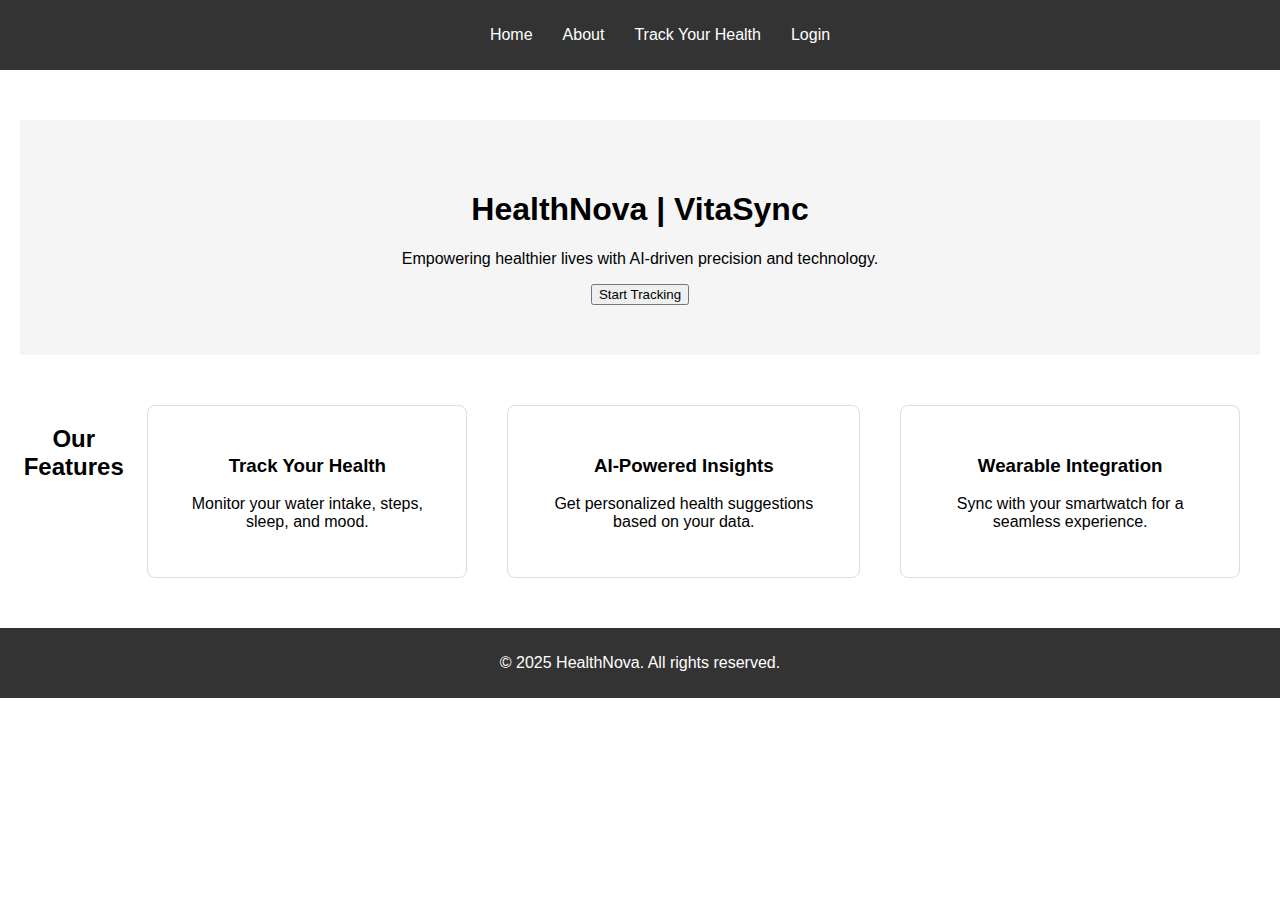
<file: Project/New folder/index.html>
<!DOCTYPE html>
<html lang="en">
<head>
    <meta charset="UTF-8">
    <meta name="viewport" content="width=device-width, initial-scale=1.0">
    <title>HealthNova | VitaSync</title>
    <link rel="stylesheet" href="style.css">
</head>
<body>
    <header>
        <nav>
            <ul>
                <li><a href="#">Home</a></li>
                <li><a href="#">About</a></li>
                <li><a href="#">Track Your Health</a></li>
                <li><a href="login.html">Login</a></li>
            </ul>
        </nav>
    </header>

    <main>
        <section class="hero">
            <h1>HealthNova | VitaSync</h1>
            <p>Empowering healthier lives with AI-driven precision and technology.</p>
            <button onclick="window.location.href='login.html'">Start Tracking</button>
        </section>

        <section class="features">
            <h2>Our Features</h2>
            <div class="feature">
                <h3>Track Your Health</h3>
                <p>Monitor your water intake, steps, sleep, and mood.</p>
            </div>
            <div class="feature">
                <h3>AI-Powered Insights</h3>
                <p>Get personalized health suggestions based on your data.</p>
            </div>
            <div class="feature">
                <h3>Wearable Integration</h3>
                <p>Sync with your smartwatch for a seamless experience.</p>
            </div>
        </section>
    </main>

    <footer>
        <p>&copy; 2025 HealthNova. All rights reserved.</p>
    </footer>

    <script src="app.js"></script>
</body>
</html>
</file>
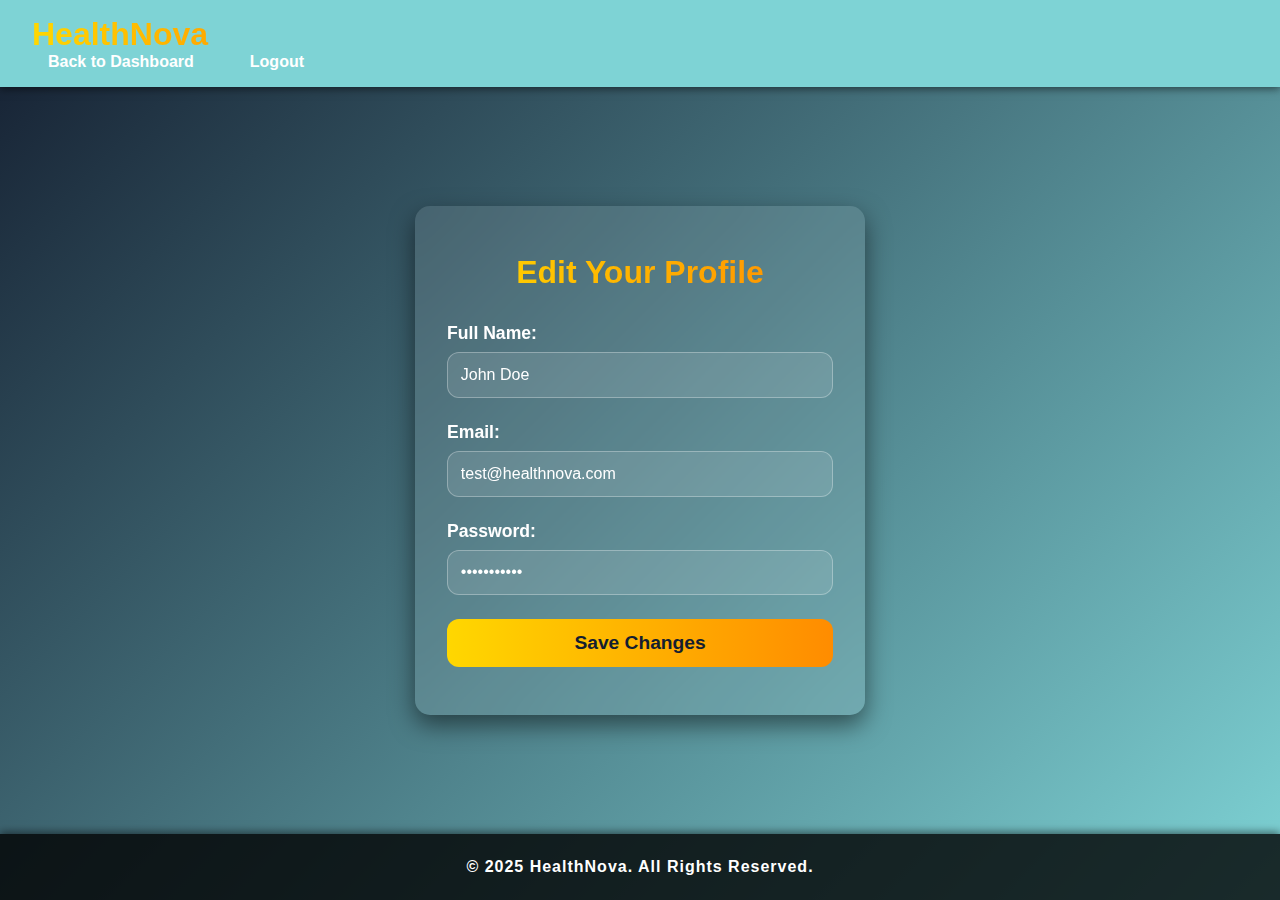
<file: edit-dashboard.html>
<!DOCTYPE html>
<html lang="en">
<head>
    <meta charset="UTF-8">
    <meta name="viewport" content="width=device-width, initial-scale=1.0">
    <title>Edit Dashboard | HealthNova</title>
    <link rel="stylesheet" href="editdashboard.css">
</head>
<body>
    <header>
        <nav>
            <div class="logo">
                <h1>HealthNova</h1>
            </div>
            <ul>
                <li><a href="dashboard.html">Back to Dashboard</a></li>
                <li><a href="login.html">Logout</a></li>
            </ul>
        </nav>
    </header>

    <main>
        <section class="edit-dashboard">
            <div class="form-container">
                <h2>Edit Your Profile</h2>
                <form id="editForm">
                    <div class="input-group">
                        <label for="name">Full Name:</label>
                        <input type="text" id="name" name="name" value="John Doe" required>
                    </div>
                    <div class="input-group">
                        <label for="email">Email:</label>
                        <input type="email" id="email" name="email" value="test@healthnova.com" required>
                    </div>
                    <div class="input-group">
                        <label for="password">Password:</label>
                        <input type="password" id="password" name="password" value="password123" required>
                    </div>
                    <button type="button" class="cta-button" onclick="saveProfile()">Save Changes</button>
                </form>
            </div>
        </section>
    </main>

    <footer>
        <p>&copy; 2025 HealthNova. All Rights Reserved.</p>
    </footer>

    <script>
        // Save profile to local storage
        function saveProfile() {
            const name = document.getElementById("name").value;
            const email = document.getElementById("email").value;
            const password = document.getElementById("password").value;

            // Save to local storage
            localStorage.setItem("profileName", name);
            localStorage.setItem("profileEmail", email);
            localStorage.setItem("profilePassword", password);

            alert("Profile updated successfully!");
        }
    </script>
</body>
</html>
</file>
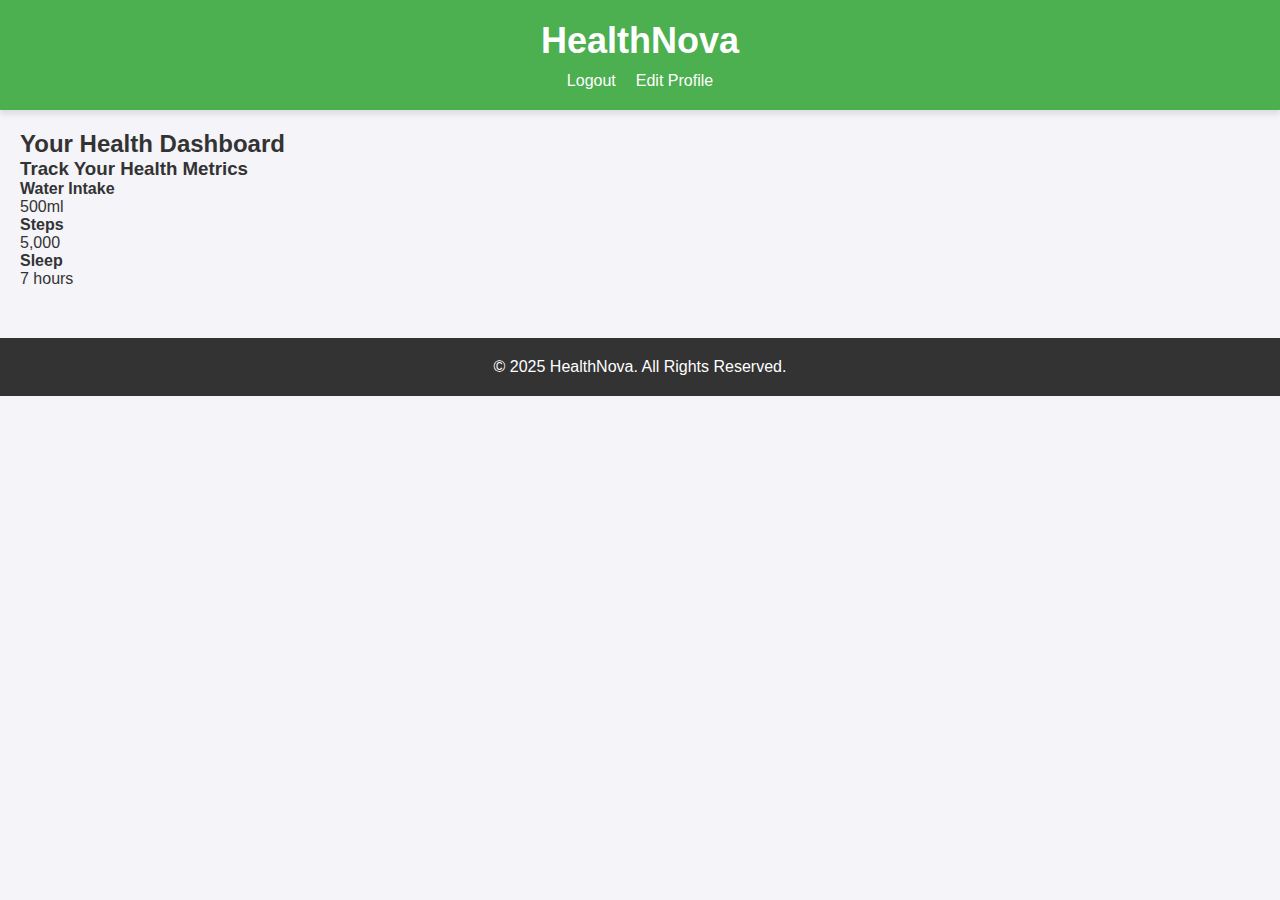
<file: Project/dashboard.html>
<!DOCTYPE html>
<html lang="en">
<head>
    <meta charset="UTF-8">
    <meta name="viewport" content="width=device-width, initial-scale=1.0">
    <title>Dashboard | HealthNova</title>
    <link rel="stylesheet" href="dashboard.css">
</head>
<body>
    <header>
        <nav>
            <div class="logo">
                <h1>HealthNova</h1>
            </div>
            <ul>
                <li><a href="login.html">Logout</a></li>
                <li><a href="edit-dashboard.html">Edit Profile</a></li>
            </ul>
        </nav>
    </header>

    <main>
        <section class="dashboard">
            <div class="dashboard-header">
                <h2>Your Health Dashboard</h2>
            </div>
            <div class="dashboard-content">
                <h3>Track Your Health Metrics</h3>
                <div class="metric-card">
                    <h4>Water Intake</h4>
                    <p>500ml</p>
                </div>
                <div class="metric-card">
                    <h4>Steps</h4>
                    <p>5,000</p>
                </div>
                <div class="metric-card">
                    <h4>Sleep</h4>
                    <p>7 hours</p>
                </div>
            </div>
        </section>
    </main>

    <footer>
        <p>&copy; 2025 HealthNova. All Rights Reserved.</p>
    </footer>
</body>
</html>
</file>
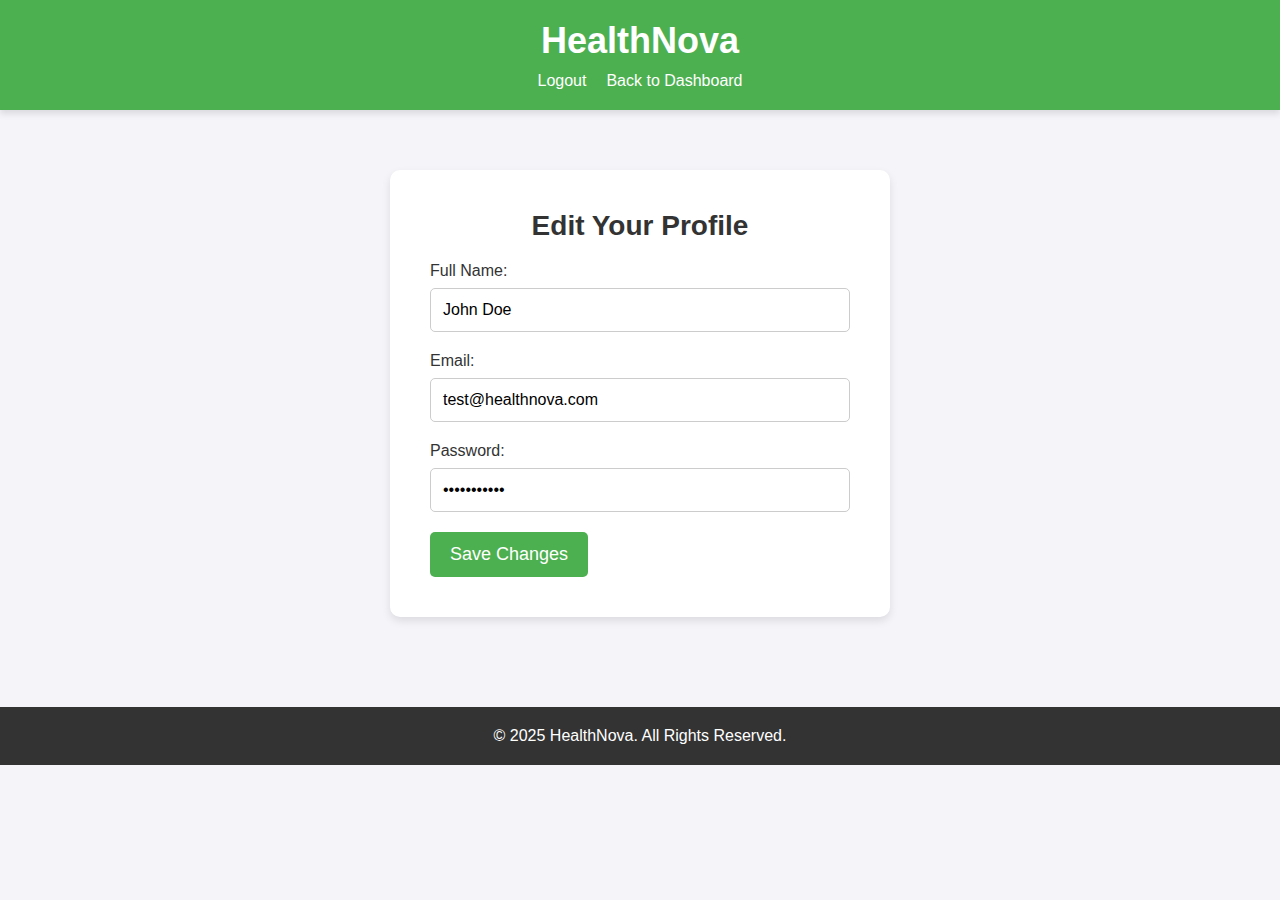
<file: Project/edit-dashboard.html>
<!DOCTYPE html>
<html lang="en">
<head>
    <meta charset="UTF-8">
    <meta name="viewport" content="width=device-width, initial-scale=1.0">
    <title>Edit Dashboard | HealthNova</title>
    <link rel="stylesheet" href="dashboard.css">
</head>
<body>
    <header>
        <nav>
            <div class="logo">
                <h1>HealthNova</h1>
            </div>
            <ul>
                <li><a href="login.html">Logout</a></li>
                <li><a href="dashboard.html">Back to Dashboard</a></li>
            </ul>
        </nav>
    </header>

    <main>
        <section class="edit-dashboard">
            <div class="form-container">
                <h2>Edit Your Profile</h2>
                <form id="editForm" method="POST">
                    <div class="input-group">
                        <label for="name">Full Name:</label>
                        <input type="text" id="name" name="name" value="John Doe" required>
                    </div>
                    <div class="input-group">
                        <label for="email">Email:</label>
                        <input type="email" id="email" name="email" value="test@healthnova.com" required>
                    </div>
                    <div class="input-group">
                        <label for="password">Password:</label>
                        <input type="password" id="password" name="password" value="password123" required>
                    </div>
                    <button type="submit" class="cta-button">Save Changes</button>
                </form>
            </div>
        </section>
    </main>

    <footer>
        <p>&copy; 2025 HealthNova. All Rights Reserved.</p>
    </footer>
</body>
</html>
</file>
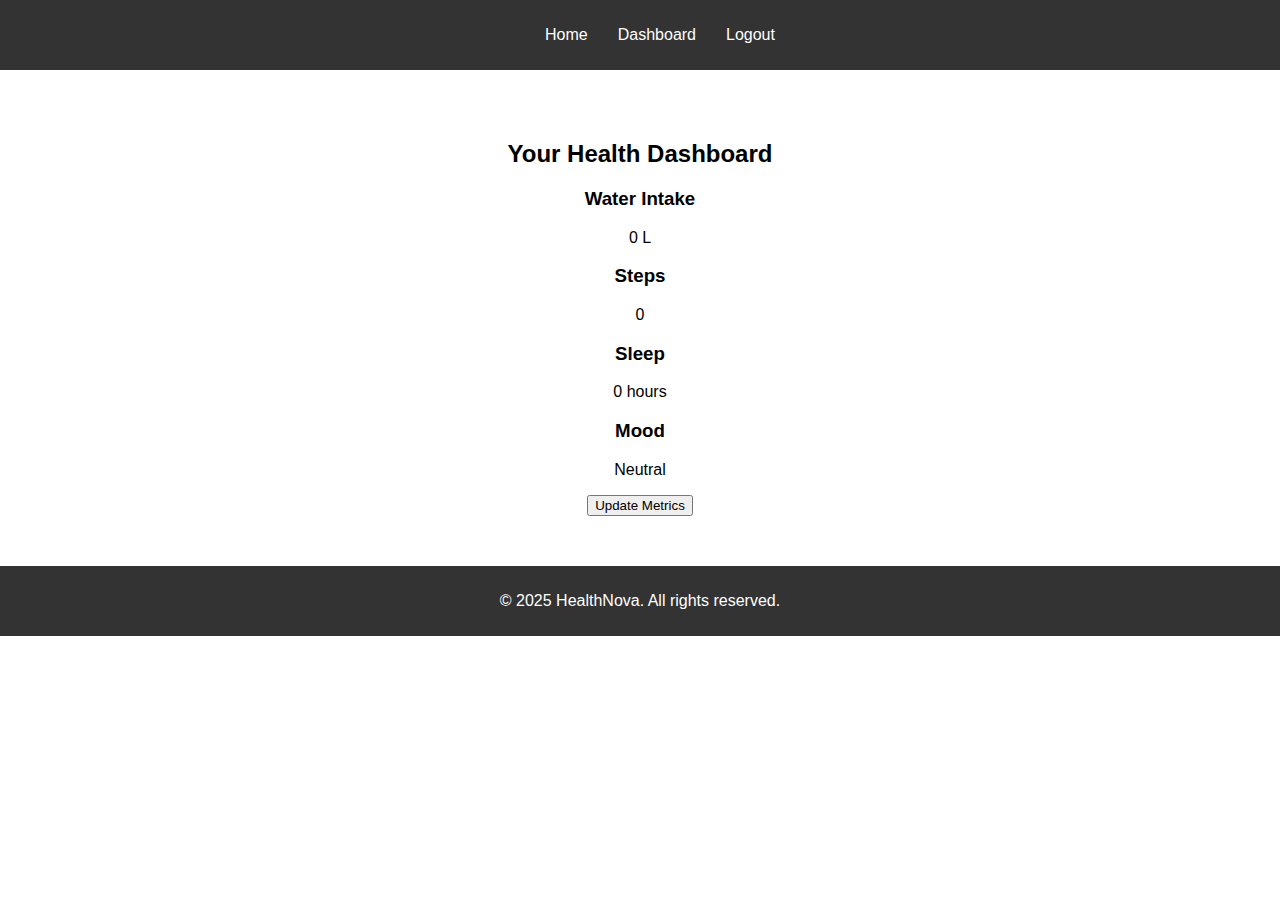
<file: Project/New folder/dashboard.html>
<!DOCTYPE html>
<html lang="en">
<head>
    <meta charset="UTF-8">
    <meta name="viewport" content="width=device-width, initial-scale=1.0">
    <title>Dashboard | HealthNova</title>
    <link rel="stylesheet" href="style.css">
</head>
<body>
    <header>
        <nav>
            <ul>
                <li><a href="index.html">Home</a></li>
                <li><a href="#">Dashboard</a></li>
                <li><a href="login.html">Logout</a></li>
            </ul>
        </nav>
    </header>

    <main>
        <section class="dashboard">
            <h2>Your Health Dashboard</h2>
            <div id="metrics">
                <div>
                    <h3>Water Intake</h3>
                    <p id="water">0 L</p>
                </div>
                <div>
                    <h3>Steps</h3>
                    <p id="steps">0</p>
                </div>
                <div>
                    <h3>Sleep</h3>
                    <p id="sleep">0 hours</p>
                </div>
                <div>
                    <h3>Mood</h3>
                    <p id="mood">Neutral</p>
                </div>
            </div>
            <button onclick="updateMetrics()">Update Metrics</button>
        </section>
    </main>

    <footer>
        <p>&copy; 2025 HealthNova. All rights reserved.</p>
    </footer>

    <script src="dashboard.js"></script>
</body>
</html>
</file>
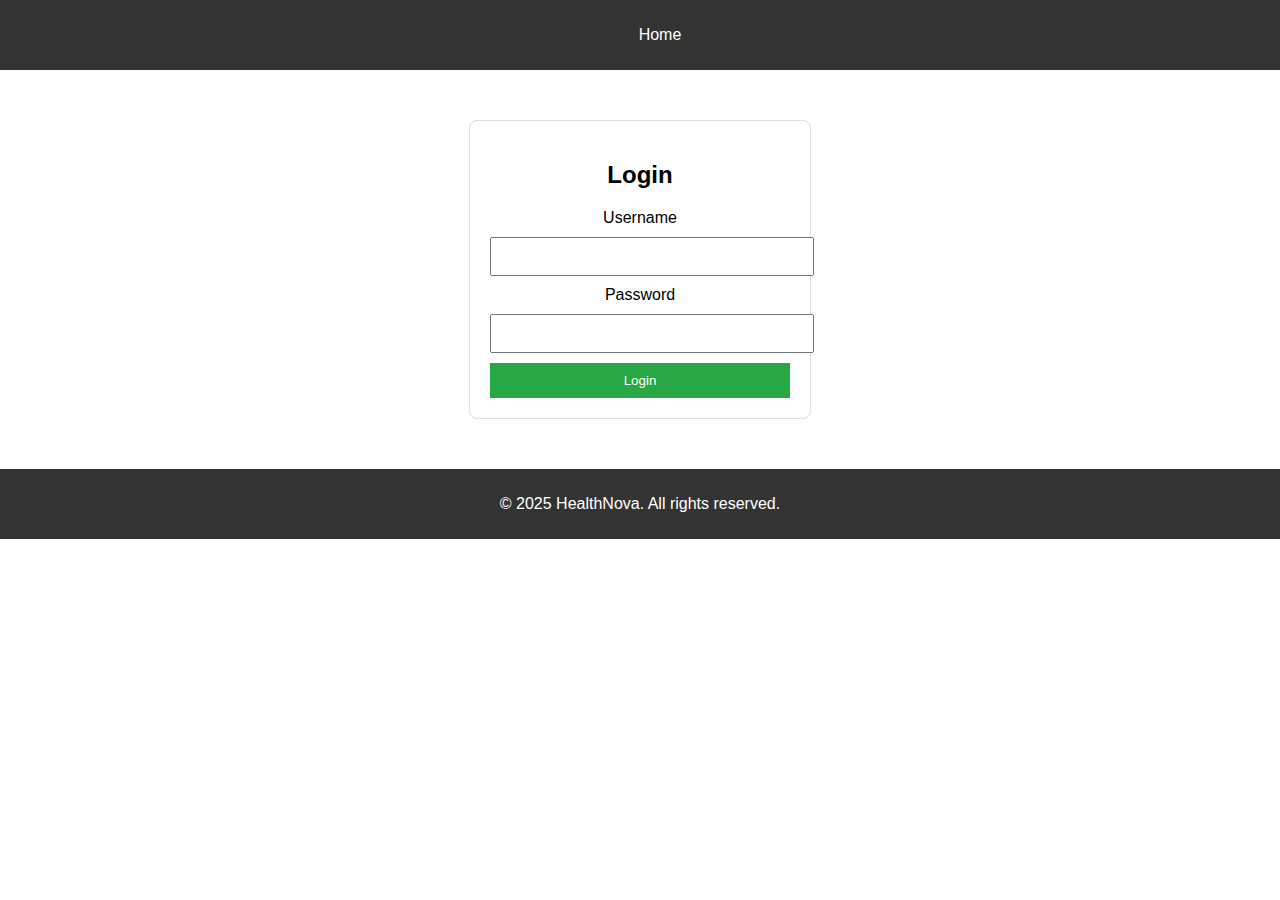
<file: Project/New folder/login.html>
<!DOCTYPE html>
<html lang="en">
<head>
    <meta charset="UTF-8">
    <meta name="viewport" content="width=device-width, initial-scale=1.0">
    <title>Login | HealthNova</title>
    <link rel="stylesheet" href="style.css">
</head>
<body>
    <header>
        <nav>
            <ul>
                <li><a href="index.html">Home</a></li>
            </ul>
        </nav>
    </header>

    <main>
        <section class="login">
            <h2>Login</h2>
            <form id="loginForm">
                <label for="username">Username</label>
                <input type="text" id="username" name="username" required>
                <label for="password">Password</label>
                <input type="password" id="password" name="password" required>
                <button type="submit">Login</button>
            </form>
        </section>
    </main>

    <footer>
        <p>&copy; 2025 HealthNova. All rights reserved.</p>
    </footer>

    <script src="login.js"></script>
</body>
</html>
</file>
<file: Project/New folder/style.css>
/* General styling */
body {
    font-family: Arial, sans-serif;
    margin: 0;
    padding: 0;
}

header {
    background-color: #333;
    padding: 10px;
    color: #fff;
}

header nav ul {
    list-style: none;
    display: flex;
    justify-content: center;
}

header nav ul li {
    margin: 0 15px;
}

header nav ul li a {
    color: #fff;
    text-decoration: none;
}

main {
    padding: 50px 20px;
    text-align: center;
}

.hero {
    background-color: #f5f5f5;
    padding: 50px 20px;
}

.features {
    display: flex;
    justify-content: center;
    margin-top: 50px;
}

.feature {
    margin: 0 20px;
    padding: 30px;
    border: 1px solid #ddd;
    border-radius: 8px;
}

footer {
    background-color: #333;
    padding: 10px;
    color: #fff;
    text-align: center;
}

.login {
    width: 300px;
    margin: 0 auto;
    padding: 20px;
    border: 1px solid #ddd;
    border-radius: 8px;
}

.login input {
    width: 100%;
    padding: 10px;
    margin: 10px 0;
}

.login button {
    width: 100%;
    padding: 10px;
    background-color: #28a745;
    color: white;
    border: none;
    cursor: pointer;
}

.login button:hover {
    background-color: #218838;
}
</file>
<file: Project/dashboard.css>
/* Global Styles */
* {
    margin: 0;
    padding: 0;
    box-sizing: border-box;
    font-family: 'Segoe UI', Tahoma, Geneva, Verdana, sans-serif;
}

body {
    background-color: #f4f4f9;
    color: #333;
    overflow-x: hidden;
}

a {
    text-decoration: none;
    color: inherit;
}

/* Header */
header {
    background-color: #4CAF50;
    padding: 20px 0;
    text-align: center;
    color: white;
    box-shadow: 0 4px 6px rgba(0, 0, 0, 0.1);
}

header h1 {
    font-size: 36px;
    margin: 0;
}

/* Navigation Bar */
nav ul {
    display: flex;
    justify-content: center;
    gap: 20px;
    margin-top: 10px;
    list-style: none;
}

nav ul li {
    font-size: 16px;
    transition: transform 0.3s ease;
}

nav ul li:hover {
    transform: scale(1.1);
}

/* Main Content */
main {
    padding: 20px;
}

.dashboard-card {
    background-color: white;
    border-radius: 10px;
    box-shadow: 0 4px 8px rgba(0, 0, 0, 0.1);
    padding: 30px;
    margin-bottom: 20px;
    transition: transform 0.3s ease, box-shadow 0.3s ease;
}

.dashboard-card:hover {
    transform: translateY(-5px);
    box-shadow: 0 10px 20px rgba(0, 0, 0, 0.2);
}

.dashboard-card h3 {
    font-size: 24px;
    margin-bottom: 10px;
}

.dashboard-card p {
    font-size: 18px;
}

/* Edit Dashboard */
.edit-dashboard {
    display: flex;
    justify-content: center;
    padding: 40px 0;
}

.form-container {
    background-color: white;
    border-radius: 10px;
    box-shadow: 0 4px 8px rgba(0, 0, 0, 0.1);
    padding: 40px;
    width: 100%;
    max-width: 500px;
    animation: fadeIn 1s ease;
}

.form-container h2 {
    text-align: center;
    font-size: 28px;
    margin-bottom: 20px;
}

.input-group {
    margin-bottom: 20px;
}

.input-group label {
    display: block;
    font-size: 16px;
    margin-bottom: 8px;
}

.input-group input {
    width: 100%;
    padding: 12px;
    font-size: 16px;
    border: 1px solid #ccc;
    border-radius: 5px;
    transition: border 0.3s ease;
}

.input-group input:focus {
    border: 1px solid #4CAF50;
}

.cta-button {
    background-color: #4CAF50;
    color: white;
    padding: 12px 20px;
    font-size: 18px;
    border: none;
    border-radius: 5px;
    cursor: pointer;
    transition: background-color 0.3s ease;
}

.cta-button:hover {
    background-color: #45a049;
}

footer {
    background-color: #333;
    color: white;
    padding: 20px;
    text-align: center;
    margin-top: 30px;
}

/* Animations */
@keyframes fadeIn {
    0% {
        opacity: 0;
        transform: translateY(20px);
    }
    100% {
        opacity: 1;
        transform: translateY(0);
    }
}

@keyframes scaleUp {
    0% {
        transform: scale(0.9);
    }
    100% {
        transform: scale(1);
    }
}

/* Responsive Design */
@media (max-width: 768px) {
    .form-container {
        padding: 20px;
    }

    .dashboard-card {
        padding: 20px;
    }
}
</file>
<file: editdashboard.css>
/* Reset and Universal Styles */
* {
    margin: 0;
    padding: 0;
    box-sizing: border-box;
    font-family: 'Poppins', sans-serif;
}

body {
    background: linear-gradient(135deg, #141E30, #7ed3d5);
    color: #fff;
    min-height: 100vh;
    display: flex;
    flex-direction: column;
    justify-content: space-between;
    overflow-x: hidden;
    font-smooth: always;
}

/* Header */
header {

    background:#7ed3d5;
    padding: 1rem 2rem;
    display: flex;
    justify-content: space-between;
    align-items: center;
    box-shadow: 0 2px 8px rgba(0, 0, 0, 0.5);
}

header .logo h1 {
    font-size: 2rem;
    background: linear-gradient(90deg, #FFD700, #FF8C00);
    -webkit-background-clip: text;
    -webkit-text-fill-color: transparent;
    font-weight: bold;
}

header ul {
    list-style: none;
    display: flex;
    gap: 1.5rem;
}

header ul li a {
    text-decoration: none;
    color: #fff;
    font-weight: bold;
    font-size: 1rem;
    padding: 0.5rem 1rem;
    border-radius: 10px;
    transition: all 0.3s ease-in-out;
}

header ul li a:hover {
    background: linear-gradient(90deg, #FF8C00, #FFD700);
    color: #141E30;
}

/* Form Section */
.edit-dashboard {
    display: flex;
    justify-content: center;
    align-items: center;
    padding: 4rem 2rem;
}

.form-container {
    background: rgba(255, 255, 255, 0.1);
    border-radius: 15px;
    padding: 3rem 2rem;
    box-shadow: 0 10px 25px rgba(0, 0, 0, 0.5);
    backdrop-filter: blur(10px);
    width: 100%;
    max-width: 450px;
    animation: fadeIn 1.2s ease-in-out;
}

@keyframes fadeIn {
    0% {
        opacity: 0;
        transform: translateY(20px);
    }
    100% {
        opacity: 1;
        transform: translateY(0);
    }
}

.form-container h2 {
    font-size: 2rem;
    margin-bottom: 2rem;
    text-align: center;
    background: linear-gradient(90deg, #FFD700, #FF8C00);
    -webkit-background-clip: text;
    -webkit-text-fill-color: transparent;
}

/* Input Fields */
.input-group {
    margin-bottom: 1.5rem;
}

.input-group label {
    display: block;
    margin-bottom: 0.5rem;
    font-size: 1.1rem;
    font-weight: bold;
}

.input-group input {
    width: 100%;
    padding: 0.8rem;
    border-radius: 12px;
    border: 1px solid rgba(255, 255, 255, 0.3);
    background: rgba(255, 255, 255, 0.1);
    font-size: 1rem;
    color: #fff;
    outline: none;
    transition: all 0.3s ease-in-out;
}

.input-group input:focus {
    background: rgba(255, 255, 255, 0.2);
    border: 1px solid #FFD700;
    box-shadow: 0 0 10px rgba(255, 215, 0, 0.8);
}

/* Button */
.cta-button {
    width: 100%;
    padding: 0.8rem;
    font-size: 1.2rem;
    font-weight: bold;
    color: #141E30;
    background: linear-gradient(90deg, #FFD700, #FF8C00);
    border: none;
    border-radius: 12px;
    cursor: pointer;
    transition: all 0.3s ease-in-out;
}

.cta-button:hover {
    background: linear-gradient(90deg, #FF8C00, #FFD700);
    transform: translateY(-3px);
    box-shadow: 0 8px 15px rgba(255, 215, 0, 0.8);
}

/* Footer */
footer {
    text-align: center;
    padding: 1.5rem 0;
    background: rgba(0, 0, 0, 0.8);
    box-shadow: 0 -2px 8px rgba(0, 0, 0, 0.5);
}

footer p {
    font-size: 1rem;
    font-weight: bold;
    color: #fff;
    letter-spacing: 1px;
}

/* Media Queries */
@media (max-width: 768px) {
    .form-container {
        padding: 2rem;
    }

    header .logo h1 {
        font-size: 1.5rem;
    }

    header ul li a {
        font-size: 0.9rem;
    }

    footer p {
        font-size: 0.9rem;
    }
}
</file>
